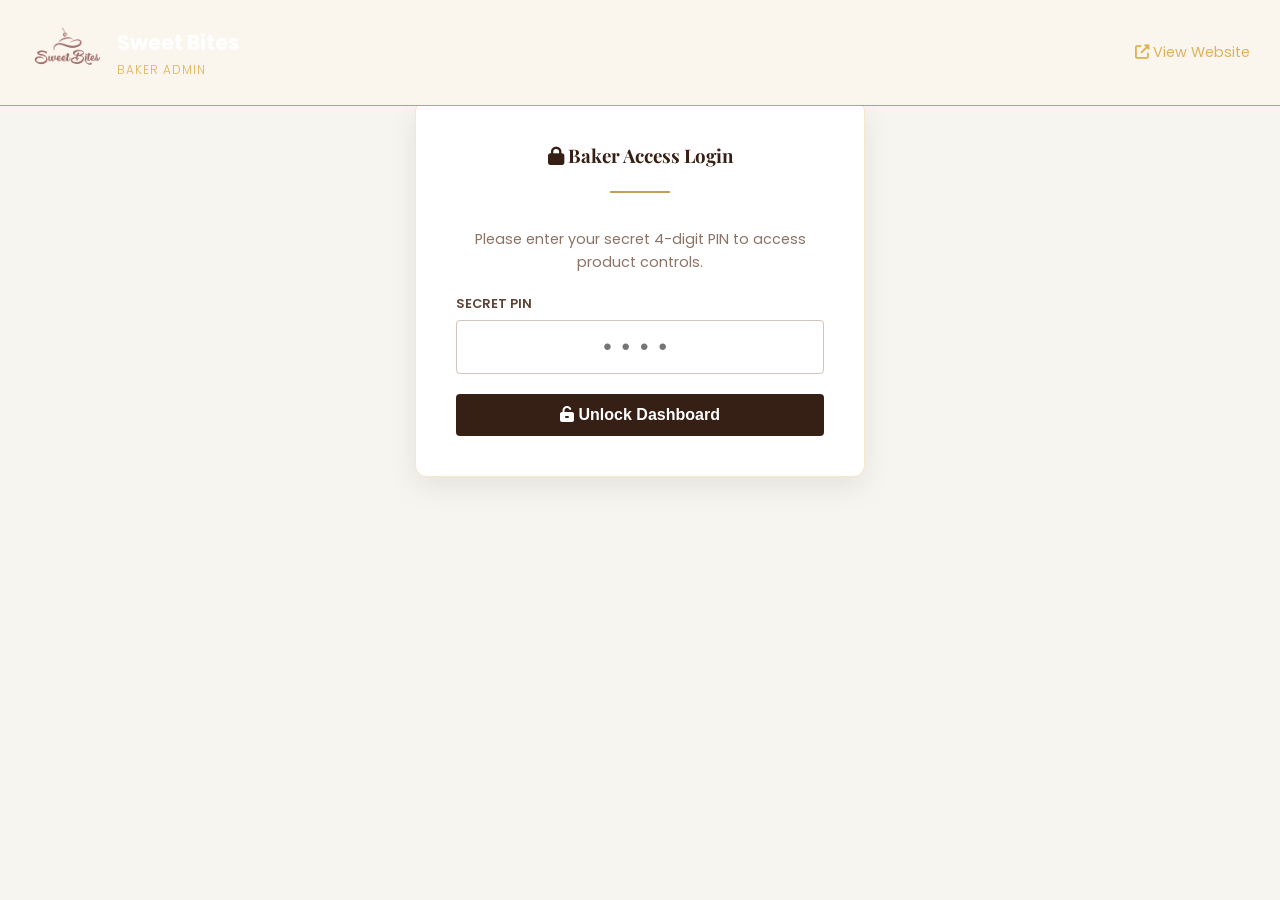
<file: admin.html>
<!DOCTYPE html>
<html lang="en">
<head>
  <meta charset="UTF-8">
  <meta name="viewport" content="width=device-width, initial-scale=1.0">
  <title>Baker Dashboard | Sweet Bites Arifwala</title>
  
  <!-- FontAwesome Icons -->
  <link rel="stylesheet" href="https://cdnjs.cloudflare.com/ajax/libs/font-awesome/6.4.0/css/all.min.css">
  
  <!-- Style Link -->
  <link rel="stylesheet" href="style.css">
</head>
<body class="admin-body">

  <!-- ADMIN NAVIGATION HEADER -->
  <header class="admin-header">
    <div class="admin-navbar">
      <a href="index.html" class="logo-container" style="text-decoration: none;">
        <img src="assets/logo.png" alt="Sweet Bites Logo" class="logo-img" style="height: 75px;">
        <div class="logo-text" style="color: #fff; font-size: 1.3rem;">
          Sweet Bites
          <span style="color: #dfb257; font-size: 0.75rem; letter-spacing: 1px;">Baker Admin</span>
        </div>
      </a>
      <div class="admin-nav-right">
        <a href="index.html" style="color: #dfb257; text-decoration: none; font-size: 0.9rem;" target="_blank">
          <i class="fas fa-external-link-alt"></i> View Website
        </a>
        <button id="logout-btn" class="btn-cancel" style="display: none; padding: 6px 12px; font-size: 0.85rem;">
          <i class="fas fa-sign-out-alt"></i> Logout
        </button>
      </div>
    </div>
  </header>

  <!-- DASHBOARD CONTAINER -->
  <main class="admin-container">

    <!-- 1. LOGIN INTERFACE -->
    <div class="admin-login-wrapper" id="login-box">
      <h3 class="admin-login-title"><i class="fas fa-lock"></i> Baker Access Login</h3>
      <div class="divider" style="margin: 0 auto 15px auto;"></div>
      <p style="text-align: center; color: #8c7365; font-size: 0.9rem;">Please enter your secret 4-digit PIN to access product controls.</p>
      
      <div class="admin-login-form">
        <label for="admin-pin" style="display: block; font-size: 0.8rem; font-weight: 600; color: #5c4335; margin-bottom: 5px;">SECRET PIN</label>
        <input type="password" id="admin-pin" maxlength="4" placeholder="••••" style="text-align: center; letter-spacing: 10px; font-size: 1.5rem;">
        <div id="login-error" style="color: #e07a7a; font-size: 0.85rem; text-align: center; margin-top: -10px; margin-bottom: 15px; display: none;">
          Incorrect PIN. Please try again!
        </div>
        <button id="login-submit-btn"><i class="fas fa-unlock-alt"></i> Unlock Dashboard</button>
      </div>
    </div>

    <!-- 2. MAIN ADMIN DASHBOARD SYSTEM -->
    <div class="admin-dashboard-view" id="dashboard-system">
      
      <!-- STATS DISPLAY GRID -->
      <div class="admin-stats-grid">
        <div class="admin-stat-card">
          <div class="admin-stat-info">
            <h5>Total Cake Designs</h5>
            <p id="stat-total">0</p>
          </div>
          <div class="admin-stat-icon"><i class="fas fa-birthday-cake"></i></div>
        </div>
        <div class="admin-stat-card">
          <div class="admin-stat-info">
            <h5>Free Delivery Area</h5>
            <p style="font-size: 1.6rem; font-weight: 700; color: var(--chocolate-deep); font-family: var(--font-serif); margin-top: 5px;">Arifwala City</p>
          </div>
          <div class="admin-stat-icon"><i class="fas fa-truck"></i></div>
        </div>
        <div class="admin-stat-card">
          <div class="admin-stat-info">
            <h5>Candles Special Offer</h5>
            <p style="font-size: 1.6rem; font-weight: 700; color: var(--chocolate-deep); font-family: var(--font-serif); margin-top: 5px;">Free Candles</p>
          </div>
          <div class="admin-stat-icon"><i class="fas fa-fire"></i></div>
        </div>
      </div>

      <!-- PRODUCTS TABLE SECTION -->
      <div class="admin-table-section">
        <div class="admin-table-header">
          <h3>Products Management</h3>
          <div style="display: flex; gap: 10px;">
            <button id="reset-defaults-btn" class="btn-cancel" style="background: #eedfd2; color: #8c2626;"><i class="fas fa-history"></i> Reset Default Items</button>
            <button id="open-add-modal-btn" class="btn-add"><i class="fas fa-plus"></i> Add New Product</button>
          </div>
        </div>

        <div class="admin-table-wrapper">
          <table class="admin-table">
            <thead>
              <tr>
                <th>Image</th>
                <th>Title / Product Name</th>
                <th>Category</th>
                <th>Flavour / Variant</th>
                <th>Price (PKR)</th>
                <th>Actions</th>
              </tr>
            </thead>
            <tbody id="admin-product-rows">
              <!-- JS code will pop dynamic data rows -->
            </tbody>
          </table>
        </div>
      </div>

      <!-- GENERAL SETTINGS SECTION -->
      <div class="admin-table-section" style="margin-top: 40px; border-top: 1px solid rgba(223, 178, 87, 0.15);">
        <div class="admin-table-header">
          <h3>Store Settings & Social Links</h3>
        </div>

        <form id="settings-form">
          <div style="display: grid; grid-template-columns: repeat(auto-fit, minmax(250px, 1fr)); gap: 20px;">
            <div class="admin-form-group">
              <label for="settings-whatsapp">WhatsApp Business Number</label>
              <input type="text" id="settings-whatsapp" placeholder="e.g. 923001234567" required>
              <span style="font-size: 0.75rem; color: #8c7365;">Must start with country code (e.g. 92) and no + sign.</span>
            </div>
            
            <div class="admin-form-group">
              <label for="settings-instagram">Instagram Profile Link</label>
              <input type="url" id="settings-instagram" placeholder="e.g. https://instagram.com/profile">
            </div>

            <div class="admin-form-group">
              <label for="settings-facebook">Facebook Page Link</label>
              <input type="url" id="settings-facebook" placeholder="e.g. https://facebook.com/page">
            </div>

            <div class="admin-form-group">
              <label for="settings-facebook-profile">Facebook Profile Link (Personal)</label>
              <input type="url" id="settings-facebook-profile" placeholder="e.g. https://facebook.com/personal">
            </div>

            <div class="admin-form-group">
              <label for="settings-tiktok">TikTok Account Link</label>
              <input type="url" id="settings-tiktok" placeholder="e.g. https://tiktok.com/@username">
            </div>
          </div>
          
          <div style="display: flex; justify-content: flex-end; margin-top: 20px;">
            <button type="submit" class="btn-add"><i class="fas fa-save"></i> Save Settings</button>
          </div>
        </form>
      </div>

    </div>

  </main>

  <!-- ADD / EDIT PRODUCT MODAL FORM -->
  <div class="admin-modal" id="product-modal">
    <div class="admin-modal-content">
      <div class="admin-modal-header">
        <h4 id="modal-title">Add New Product</h4>
        <span class="admin-modal-close" id="close-modal-btn">&times;</span>
      </div>

      <form id="product-form">
        <!-- Hidden input for identifying active edits -->
        <input type="hidden" id="form-product-id">

        <div class="admin-form-group">
          <label for="form-title">Product Name / Title</label>
          <input type="text" id="form-title" placeholder="e.g. Red Velvet Cream Cake" required>
        </div>

        <div class="admin-form-group">
          <label for="form-category">Category</label>
          <select id="form-category" required>
            <option value="cakes">Cakes</option>
            <option value="bouquets">Flower Bouquets</option>
          </select>
        </div>

        <div class="admin-form-group">
          <label for="form-price">Price (PKR)</label>
          <input type="number" id="form-price" placeholder="e.g. 2500" required min="0">
        </div>

        <div class="admin-form-group">
          <label for="form-flavour">Flavor Preference</label>
          <input type="text" id="form-flavour" placeholder="e.g. Dark Fudge / Lotus Biscoff">
        </div>

        <div class="admin-form-group">
          <label for="form-lead">Lead Time / Booking Period</label>
          <input type="text" id="form-lead" placeholder="e.g. 2 Days / 1 Day" required>
        </div>

        <div class="admin-form-group">
          <label for="form-desc">Short Description</label>
          <textarea id="form-desc" placeholder="Details of ingredients, slices, tiers, sizing..." required style="height: 80px; resize: vertical;"></textarea>
        </div>

        <!-- IMAGE HANDLING GRID -->
        <div class="admin-form-group">
          <label>Product Image Source</label>
          <div style="display: flex; flex-direction: column; gap: 10px;">
            <input type="text" id="form-image-url" placeholder="Paste image URL (Optional)">
            <p style="text-align: center; color: #8c7365; margin: 0; font-size: 0.8rem;">— OR —</p>
            <input type="file" id="form-image-file" accept="image/*">
          </div>
          <div class="image-preview-box" id="preview-box">
            <span>No Image Selected</span>
          </div>
        </div>

        <div class="admin-form-actions">
          <button type="button" class="btn-cancel" id="cancel-form-btn">Cancel</button>
          <button type="submit" class="btn-add" id="submit-form-btn">Save Product</button>
        </div>
      </form>
    </div>
  </div>

  <!-- Admin JS Engine script -->
  <script src="admin.js"></script>
</body>
</html>
</file>
<file: style.css>
/* 
  Sweet Bites Arifwala - Premium CSS Design System
  Color Palette: Chocolate Brown, Luxury Gold, Elegant Rose Accent
*/

@import url('https://fonts.googleapis.com/css2?family=Playfair+Display:ital,wght@0,400..900;1,400..900&family=Poppins:wght@300;400;500;600;700&display=swap');

:root {
  --chocolate-deep: #FAF6EE;     /* Ivory Background */
  --chocolate-mid: #FFFFFF;      /* White Cards */
  --chocolate-light: #F3ECE2;    /* Light Cream Input BG / Borders */
  --gold-primary: #C5A059;       /* Luxury Gold Accents */
  --gold-glow: rgba(197, 160, 89, 0.4);
  --cream-bg: #FFFDF9;           /* Soft Cream */
  --cream-card: #ffffff;
  --rose-accent: #B88D8B;        /* Elegant Rose Accent */
  --text-dark: #FFFFFF;          /* Text on dark overlays */
  --text-light: #361F14;         /* Primary Dark Brown Text */
  --text-muted: #735645;         /* Medium Brown Muted Text */
  --font-serif: 'Playfair Display', Georgia, serif;
  --font-sans: 'Poppins', sans-serif;
  --transition-smooth: all 0.4s cubic-bezier(0.16, 1, 0.3, 1);
  --shadow-luxury: 0 15px 35px rgba(61, 34, 20, 0.08); /* Soft brown shadow */
  --shadow-gold: 0 0 15px rgba(197, 160, 89, 0.15);
  
  --navbar-bg: rgba(250, 246, 238, 0.85);
  --navbar-scrolled-bg: rgba(250, 246, 238, 0.95);
  --profile-panel-bg: rgba(250, 246, 238, 0.78);
}

body.dark-mode {
  --chocolate-deep: #1E0F07;     /* Very Dark Chocolate Background */
  --chocolate-mid: #2C180E;      /* Rich Lighter Chocolate Cards */
  --chocolate-light: #3D2316;    /* Dark Input BG / Borders */
  --cream-bg: #26140B;           /* Dark Cream Base */
  --cream-card: #2C180E;
  --text-light: #FBF7F0;         /* Primary Light Ivory Text */
  --text-muted: #CEB6A7;         /* Soft Warm Beige Muted Text */
  --shadow-luxury: 0 15px 40px rgba(0, 0, 0, 0.35);
  
  --navbar-bg: rgba(30, 15, 7, 0.85);
  --navbar-scrolled-bg: rgba(30, 15, 7, 0.95);
  --profile-panel-bg: rgba(30, 15, 7, 0.78);
}

/* Reset & Global */
* {
  margin: 0;
  padding: 0;
  box-sizing: border-box;
  scroll-behavior: smooth;
}

body {
  background-color: var(--chocolate-deep);
  color: var(--text-light);
  font-family: var(--font-sans);
  overflow-x: hidden;
  line-height: 1.6;
}

/* Particles Canvas Background */
#particle-canvas {
  position: fixed;
  top: 0;
  left: 0;
  width: 100%;
  height: 100%;
  z-index: 0;
  pointer-events: none;
}

/* Typography Utility */
h1, h2, h3, h4, .brand-font {
  font-family: var(--font-serif);
}

.gold-text {
  color: var(--gold-primary);
  background: linear-gradient(135deg, #ffd700 0%, #dfb257 50%, #b8860b 100%);
  -webkit-background-clip: text;
  -webkit-text-fill-color: transparent;
}

/* Custom Scrollbar */
::-webkit-scrollbar {
  width: 8px;
}
::-webkit-scrollbar-track {
  background: var(--chocolate-deep);
}
::-webkit-scrollbar-thumb {
  background: var(--gold-primary);
  border-radius: 4px;
}

/* App Wrapper for relative layering above particles */
.app-content {
  position: relative;
  z-index: 1;
}

/* Navbar Style */
header {
  position: fixed;
  top: 0;
  left: 0;
  width: 100%;
  z-index: 1000;
  background: var(--navbar-bg);
  backdrop-filter: blur(12px);
  border-bottom: 1px solid rgba(197, 160, 89, 0.15);
  transition: var(--transition-smooth);
}

header.scrolled {
  padding: 5px 0;
  background: var(--navbar-scrolled-bg);
  box-shadow: var(--shadow-luxury);
}

.navbar {
  max-width: 1200px;
  margin: 0 auto;
  padding: 15px 20px;
  display: flex;
  justify-content: space-between;
  align-items: center;
}

.logo-container {
  display: flex;
  align-items: center;
  gap: 12px;
  text-decoration: none;
}

.logo-img {
  height: 110px;
  width: auto;
  object-fit: contain;
  transition: var(--transition-smooth);
}

header.scrolled .logo-img {
  height: 75px;
}

.logo-text {
  font-size: 1.5rem;
  font-weight: 700;
  color: var(--text-light);
}

.logo-text span {
  font-size: 0.85rem;
  display: block;
  font-family: var(--font-sans);
  font-weight: 300;
  color: var(--rose-accent);
  letter-spacing: 2px;
  text-transform: uppercase;
}

.nav-links {
  display: flex;
  list-style: none;
  gap: 30px;
  align-items: center;
}

.nav-links a {
  text-decoration: none;
  color: var(--text-light);
  font-size: 0.95rem;
  font-weight: 500;
  letter-spacing: 1px;
  text-transform: uppercase;
  transition: var(--transition-smooth);
  position: relative;
  padding: 5px 0;
}

.nav-links a::after {
  content: '';
  position: absolute;
  bottom: 0;
  left: 0;
  width: 0;
  height: 1px;
  background: var(--gold-primary);
  transition: var(--transition-smooth);
}

.nav-links a:hover {
  color: var(--gold-primary);
}

.nav-links a:hover::after {
  width: 100%;
}

.btn-order-nav {
  background: linear-gradient(135deg, var(--gold-primary) 0%, #b49142 100%);
  color: var(--text-light) !important;
  font-weight: 600 !important;
  padding: 10px 22px;
  border-radius: 30px;
  box-shadow: 0 4px 15px rgba(223, 178, 87, 0.3);
}

.btn-order-nav::after {
  display: none !important;
}

.btn-order-nav:hover {
  transform: translateY(-2px);
  box-shadow: 0 6px 20px rgba(223, 178, 87, 0.45);
}

.menu-toggle {
  display: none;
  flex-direction: column;
  gap: 6px;
  cursor: pointer;
}

.menu-toggle span {
  width: 28px;
  height: 2px;
  background: var(--text-light);
  transition: var(--transition-smooth);
}

/* Hero Section */
.hero {
  min-height: 100vh;
  display: flex;
  align-items: center;
  padding: 180px 20px 60px 20px;
  max-width: 1200px;
  margin: 0 auto;
  position: relative;
}

.hero-grid {
  display: grid;
  grid-template-columns: 1.1fr 0.9fr;
  gap: 40px;
  align-items: center;
  width: 100%;
}

.hero-text {
  display: flex;
  flex-direction: column;
  gap: 25px;
}

.badge {
  align-self: flex-start;
  background: rgba(180, 130, 130, 0.15);
  border: 1px solid var(--rose-accent);
  color: var(--text-light);
  padding: 6px 16px;
  border-radius: 20px;
  font-size: 0.85rem;
  letter-spacing: 2px;
  text-transform: uppercase;
}

.hero-text h2 {
  font-size: 4rem;
  line-height: 1.1;
  font-weight: 800;
}

.hero-text p {
  font-size: 1.1rem;
  color: var(--text-muted);
  max-width: 500px;
}

.hero-buttons {
  display: flex;
  gap: 20px;
  margin-top: 10px;
}

.btn-primary {
  background: linear-gradient(135deg, var(--gold-primary) 0%, #b49142 100%);
  color: var(--text-light);
  font-weight: 600;
  text-decoration: none;
  padding: 15px 35px;
  border-radius: 4px;
  text-transform: uppercase;
  letter-spacing: 1px;
  font-size: 0.9rem;
  border: none;
  cursor: pointer;
  transition: var(--transition-smooth);
  box-shadow: 0 8px 25px rgba(223, 178, 87, 0.25);
}

.btn-primary:hover {
  transform: translateY(-3px);
  box-shadow: 0 12px 30px rgba(223, 178, 87, 0.4);
}

.btn-secondary {
  background: transparent;
  color: var(--text-light);
  font-weight: 600;
  text-decoration: none;
  padding: 15px 35px;
  border-radius: 4px;
  text-transform: uppercase;
  letter-spacing: 1px;
  font-size: 0.9rem;
  border: 1px solid rgba(54, 31, 20, 0.2);
  cursor: pointer;
  transition: var(--transition-smooth);
}

.btn-secondary:hover {
  border-color: var(--gold-primary);
  color: var(--gold-primary);
  background: rgba(223, 178, 87, 0.05);
}

.hero-slider-container {
  width: 100%;
  height: 500px;
  position: relative;
  border-radius: 12px;
  overflow: hidden;
  box-shadow: var(--shadow-luxury);
  border: 1px solid rgba(197, 160, 89, 0.2);
}

.hero-slide {
  position: absolute;
  top: 0;
  left: 0;
  width: 100%;
  height: 100%;
  opacity: 0;
  transition: opacity 1s ease-in-out;
  display: flex;
  align-items: center;
  justify-content: center;
}

.hero-slide.active {
  opacity: 1;
  z-index: 1;
}

.hero-slide img {
  width: 100%;
  height: 100%;
  object-fit: cover;
}

.slide-caption {
  position: absolute;
  bottom: 20px;
  left: 20px;
  background: rgba(54, 31, 20, 0.85);
  backdrop-filter: blur(5px);
  color: var(--gold-primary);
  padding: 8px 22px;
  border-radius: 30px;
  font-family: var(--font-serif);
  font-size: 1.05rem;
  border: 1px solid rgba(197, 160, 89, 0.3);
  z-index: 2;
}

.slider-nav {
  position: absolute;
  bottom: 20px;
  right: 20px;
  display: flex;
  gap: 10px;
  z-index: 10;
}

.slider-nav-dot {
  width: 12px;
  height: 12px;
  border-radius: 50%;
  background: rgba(255, 255, 255, 0.4);
  border: 1px solid rgba(54, 31, 20, 0.3);
  cursor: pointer;
  transition: var(--transition-smooth);
}

.slider-nav-dot.active {
  background: var(--gold-primary);
  transform: scale(1.25);
}

/* General Section Layout */
section {
  padding: 100px 20px;
  max-width: 1200px;
  margin: 0 auto;
}

.section-header {
  text-align: center;
  margin-bottom: 60px;
  display: flex;
  flex-direction: column;
  align-items: center;
  gap: 15px;
}

.section-header h2 {
  font-size: 2.8rem;
  font-weight: 700;
}

.section-header p {
  color: var(--text-muted);
  max-width: 600px;
}

.divider {
  width: 60px;
  height: 2px;
  background: var(--gold-primary);
}

/* About Section */
.about-grid {
  display: grid;
  grid-template-columns: 1fr 1fr;
  gap: 60px;
  align-items: center;
}

.about-img-container {
  position: relative;
  border-radius: 12px;
  overflow: hidden;
  box-shadow: var(--shadow-luxury);
  border: 1px solid rgba(223, 178, 87, 0.2);
}

.about-img {
  width: 100%;
  height: 500px;
  object-fit: cover;
  transition: var(--transition-smooth);
}

.about-img-container:hover .about-img {
  transform: scale(1.05);
}

.about-img-overlay {
  position: absolute;
  bottom: 0;
  left: 0;
  width: 100%;
  padding: 30px;
  background: linear-gradient(transparent, rgba(21, 11, 5, 0.95));
}

.about-img-overlay h3 {
  font-size: 1.8rem;
  color: var(--gold-primary);
  margin-bottom: 5px;
}

.about-text {
  display: flex;
  flex-direction: column;
  gap: 20px;
}

.about-text h3 {
  font-size: 2.2rem;
  line-height: 1.3;
}

.about-text p {
  color: var(--text-muted);
}

.about-stats {
  display: grid;
  grid-template-columns: 1fr 1fr;
  gap: 20px;
  margin-top: 20px;
}

.stat-item {
  background: var(--chocolate-mid);
  padding: 20px;
  border-radius: 8px;
  border: 1px solid rgba(223, 178, 87, 0.1);
  text-align: center;
}

.stat-num {
  font-family: var(--font-serif);
  font-size: 2.5rem;
  color: var(--gold-primary);
  font-weight: 700;
  margin-bottom: 5px;
}

.stat-lbl {
  font-size: 0.85rem;
  color: var(--text-light);
  text-transform: uppercase;
  letter-spacing: 1px;
}

/* Category Filter Bar */
.category-bar {
  display: flex;
  justify-content: center;
  gap: 15px;
  margin-bottom: 40px;
  flex-wrap: wrap;
}

.category-btn {
  background: transparent;
  border: 1px solid rgba(223, 178, 87, 0.2);
  color: var(--text-light);
  padding: 10px 25px;
  border-radius: 30px;
  cursor: pointer;
  font-weight: 500;
  transition: var(--transition-smooth);
}

.category-btn:hover, .category-btn.active {
  background: var(--gold-primary);
  color: var(--chocolate-deep);
  border-color: var(--gold-primary);
  box-shadow: 0 4px 15px rgba(223, 178, 87, 0.25);
}

/* Products Grid */
.products-grid {
  display: grid;
  grid-template-columns: repeat(auto-fill, minmax(320px, 1fr));
  gap: 30px;
}

/* 3D Flip Card Container */
.product-card-3d {
  background: transparent;
  perspective: 1000px;
  height: 480px;
}

.product-card-inner {
  position: relative;
  width: 100%;
  height: 100%;
  text-align: center;
  transition: transform 0.8s cubic-bezier(0.175, 0.885, 0.32, 1.275);
  transform-style: preserve-3d;
}

.product-card-3d:hover .product-card-inner {
  transform: rotateY(180deg);
}

/* Card Front & Back Styles */
.product-card-front, .product-card-back {
  position: absolute;
  width: 100%;
  height: 100%;
  -webkit-backface-visibility: hidden;
  backface-visibility: hidden;
  border-radius: 12px;
  overflow: hidden;
  border: 1px solid rgba(223, 178, 87, 0.15);
  box-shadow: var(--shadow-luxury);
}

.product-card-front {
  background: var(--chocolate-mid);
  display: flex;
  flex-direction: column;
}

.product-img-wrapper {
  height: 250px;
  overflow: hidden;
  position: relative;
}

.product-img {
  width: 100%;
  height: 100%;
  object-fit: cover;
  transition: var(--transition-smooth);
}

.product-card-3d:hover .product-img {
  transform: scale(1.1);
}

.product-category-tag {
  position: absolute;
  top: 15px;
  right: 15px;
  background: rgba(21, 11, 5, 0.85);
  border: 1px solid var(--gold-primary);
  color: var(--gold-primary);
  padding: 4px 12px;
  border-radius: 20px;
  font-size: 0.75rem;
  text-transform: uppercase;
}

.product-info-front {
  padding: 25px;
  display: flex;
  flex-direction: column;
  flex-grow: 1;
  justify-content: space-between;
}

.product-info-front h3 {
  font-size: 1.5rem;
  color: var(--text-light);
  margin-bottom: 10px;
}

.product-price {
  font-family: var(--font-serif);
  font-size: 1.4rem;
  color: var(--gold-primary);
  font-weight: 700;
}

.product-hint {
  font-size: 0.8rem;
  color: var(--text-muted);
  font-style: italic;
  margin-top: 15px;
}

/* Card Back Design */
.product-card-back {
  background: radial-gradient(circle at center, var(--chocolate-mid) 0%, var(--chocolate-deep) 100%);
  transform: rotateY(180deg);
  padding: 30px;
  display: flex;
  flex-direction: column;
  justify-content: space-between;
  align-items: center;
}

.product-card-back h3 {
  font-size: 1.8rem;
  color: var(--gold-primary);
  border-bottom: 1px solid rgba(223, 178, 87, 0.2);
  padding-bottom: 10px;
  width: 100%;
}

.product-desc {
  color: var(--text-muted);
  font-size: 0.95rem;
  margin: 20px 0;
  text-align: center;
}

.product-details-list {
  list-style: none;
  width: 100%;
  margin-bottom: 25px;
  text-align: left;
}

.product-details-list li {
  padding: 6px 0;
  border-bottom: 1px dashed rgba(255, 255, 255, 0.05);
  font-size: 0.85rem;
  display: flex;
  justify-content: space-between;
}

.product-details-list li span {
  color: var(--text-muted);
}

.btn-card-order {
  width: 100%;
  background: var(--gold-primary);
  color: var(--text-light);
  border: none;
  padding: 12px 0;
  border-radius: 4px;
  font-weight: 600;
  cursor: pointer;
  transition: var(--transition-smooth);
}

.btn-card-order:hover {
  background: #ffdb85;
  box-shadow: 0 4px 15px rgba(223, 178, 87, 0.4);
}

/* Photo Gallery Grid */
.gallery-grid {
  display: grid;
  grid-template-columns: repeat(auto-fill, minmax(280px, 1fr));
  gap: 20px;
}

.gallery-item {
  position: relative;
  border-radius: 8px;
  overflow: hidden;
  height: 280px;
  border: 1px solid rgba(223, 178, 87, 0.1);
  box-shadow: var(--shadow-luxury);
  cursor: pointer;
}

.gallery-item img {
  width: 100%;
  height: 100%;
  object-fit: cover;
  transition: var(--transition-smooth);
}

.gallery-item::before {
  content: '';
  position: absolute;
  top: 0;
  left: 0;
  width: 100%;
  height: 100%;
  background: rgba(21, 11, 5, 0.6);
  opacity: 0;
  z-index: 2;
  transition: var(--transition-smooth);
}

.gallery-overlay {
  position: absolute;
  top: 50%;
  left: 50%;
  transform: translate(-50%, -40%);
  z-index: 3;
  opacity: 0;
  text-align: center;
  transition: var(--transition-smooth);
  width: 90%;
}

.gallery-overlay h4 {
  font-size: 1.4rem;
  color: var(--gold-primary);
  margin-bottom: 5px;
}

.gallery-overlay p {
  font-size: 0.8rem;
  text-transform: uppercase;
  letter-spacing: 1px;
}

.gallery-item:hover img {
  transform: scale(1.1);
}

.gallery-item:hover::before {
  opacity: 1;
}

.gallery-item:hover .gallery-overlay {
  opacity: 1;
  transform: translate(-50%, -50%);
}

/* Lightbox Modal */
.lightbox {
  position: fixed;
  top: 0;
  left: 0;
  width: 100%;
  height: 100%;
  background: rgba(10, 5, 3, 0.95);
  backdrop-filter: blur(8px);
  z-index: 2000;
  display: flex;
  justify-content: center;
  align-items: center;
  opacity: 0;
  pointer-events: none;
  transition: var(--transition-smooth);
}

.lightbox.active {
  opacity: 1;
  pointer-events: all;
}

.lightbox-content {
  max-width: 90%;
  max-height: 80vh;
  border-radius: 8px;
  overflow: hidden;
  border: 1px solid rgba(223, 178, 87, 0.3);
  box-shadow: var(--shadow-luxury);
}

.lightbox-content img {
  width: 100%;
  height: auto;
  max-height: 80vh;
  object-fit: contain;
  display: block;
}

.lightbox-caption {
  text-align: center;
  color: var(--text-light);
  margin-top: 15px;
  font-family: var(--font-serif);
  font-size: 1.3rem;
}

.lightbox-close {
  position: absolute;
  top: 30px;
  right: 40px;
  color: #fff;
  font-size: 3rem;
  cursor: pointer;
  transition: var(--transition-smooth);
}

.lightbox-close:hover {
  color: var(--gold-primary);
}

/* Custom Order Forms */
.order-section {
  background: radial-gradient(circle at center, var(--chocolate-mid) 0%, var(--chocolate-deep) 100%);
  border-top: 1px solid rgba(223, 178, 87, 0.15);
  border-bottom: 1px solid rgba(223, 178, 87, 0.15);
}

.order-container {
  max-width: 800px;
  margin: 0 auto;
  background: var(--chocolate-mid);
  border: 1px solid rgba(197, 160, 89, 0.2);
  border-radius: 12px;
  padding: 40px;
  box-shadow: var(--shadow-luxury);
}

.order-form-grid {
  display: grid;
  grid-template-columns: 1fr 1fr;
  gap: 25px;
  margin-bottom: 30px;
}

.form-group {
  display: flex;
  flex-direction: column;
  gap: 8px;
}

.form-group.full-width {
  grid-column: span 2;
}

.form-group label {
  font-size: 0.85rem;
  text-transform: uppercase;
  letter-spacing: 1px;
  color: var(--gold-primary);
  font-weight: 500;
}

.form-group input, .form-group select, .form-group textarea {
  background: var(--cream-bg);
  border: 1px solid rgba(197, 160, 89, 0.2);
  border-radius: 4px;
  padding: 12px 15px;
  color: var(--text-light);
  font-family: var(--font-sans);
  font-size: 0.95rem;
  outline: none;
  transition: var(--transition-smooth);
}

.form-group input:focus, .form-group select:focus, .form-group textarea:focus {
  border-color: var(--gold-primary);
  box-shadow: 0 0 10px rgba(223, 178, 87, 0.25);
}

.form-group textarea {
  resize: vertical;
  height: 120px;
}

.btn-form-submit {
  width: 100%;
  display: flex;
  justify-content: center;
  align-items: center;
  gap: 10px;
}

/* Testimonials Carousel */
.testimonials-slider {
  max-width: 800px;
  margin: 0 auto;
  position: relative;
  overflow: hidden;
  height: 280px;
}

.testimonial-slide {
  position: absolute;
  top: 0;
  left: 0;
  width: 100%;
  height: 100%;
  opacity: 0;
  pointer-events: none;
  transition: var(--transition-smooth);
  display: flex;
  flex-direction: column;
  align-items: center;
  justify-content: center;
  text-align: center;
}

.testimonial-slide.active {
  opacity: 1;
  pointer-events: all;
}

.quote-icon {
  font-size: 3rem;
  color: var(--gold-primary);
  opacity: 0.3;
  line-height: 1;
}

.testimonial-text {
  font-family: var(--font-serif);
  font-size: 1.4rem;
  line-height: 1.5;
  margin: 20px 0;
  font-style: italic;
}

.testimonial-author {
  font-weight: 600;
  color: var(--gold-primary);
  letter-spacing: 1px;
  text-transform: uppercase;
}

.testimonial-author span {
  display: block;
  font-size: 0.8rem;
  color: var(--text-muted);
  font-family: var(--font-sans);
  font-weight: 400;
  margin-top: 5px;
}

.slider-dots {
  display: flex;
  justify-content: center;
  gap: 10px;
  margin-top: 20px;
}

.slider-dot {
  width: 10px;
  height: 10px;
  border-radius: 50%;
  background: var(--chocolate-light);
  cursor: pointer;
  transition: var(--transition-smooth);
}

.slider-dot.active {
  background: var(--gold-primary);
}

/* Footer Section */
footer {
  background: var(--cream-bg);
  padding: 80px 20px 30px 20px;
  border-top: 1px solid rgba(197, 160, 89, 0.15);
}

.footer-grid {
  max-width: 1200px;
  margin: 0 auto;
  display: grid;
  grid-template-columns: 1.5fr 1fr 1fr;
  gap: 50px;
  margin-bottom: 60px;
}

.footer-brand {
  display: flex;
  flex-direction: column;
  gap: 20px;
}

.footer-brand p {
  color: var(--text-muted);
  max-width: 320px;
}

.footer-links-col h4 {
  font-size: 1.3rem;
  color: var(--gold-primary);
  margin-bottom: 25px;
}

.footer-links-col ul {
  list-style: none;
  display: flex;
  flex-direction: column;
  gap: 12px;
}

.footer-links-col a {
  text-decoration: none;
  color: var(--text-muted);
  transition: var(--transition-smooth);
}

.footer-links-col a:hover {
  color: var(--gold-primary);
  padding-left: 5px;
}

.footer-contact-info {
  display: flex;
  flex-direction: column;
  gap: 15px;
}

.footer-contact-info p {
  color: var(--text-muted);
  display: flex;
  align-items: center;
  gap: 10px;
}

.footer-contact-info p i {
  color: var(--gold-primary);
}

.footer-bottom {
  max-width: 1200px;
  margin: 0 auto;
  border-top: 1px solid rgba(197, 160, 89, 0.15);
  padding-top: 30px;
  display: flex;
  justify-content: space-between;
  align-items: center;
  flex-wrap: wrap;
  gap: 20px;
  color: var(--text-muted);
  font-size: 0.9rem;
}

.footer-bottom a {
  color: var(--text-muted);
  text-decoration: none;
  transition: var(--transition-smooth);
}

.footer-bottom a:hover {
  color: var(--gold-primary);
}

/* ------------------- ADMIN DASHBOARD ------------------- */
.admin-body {
  background-color: #f7f5f0;
  color: var(--text-light);
}

.admin-header {
  background: var(--chocolate-deep);
  border-bottom: 1px solid var(--gold-primary);
  color: var(--text-light);
  padding: 15px 30px;
}

.admin-navbar {
  max-width: 1400px;
  margin: 0 auto;
  display: flex;
  justify-content: space-between;
  align-items: center;
}

.admin-nav-right {
  display: flex;
  align-items: center;
  gap: 20px;
}

.admin-container {
  max-width: 1400px;
  margin: 40px auto;
  padding: 0 20px;
}

.admin-login-wrapper {
  max-width: 450px;
  margin: 100px auto;
  background: #ffffff;
  border-radius: 12px;
  box-shadow: 0 10px 30px rgba(0, 0, 0, 0.08);
  border: 1px solid rgba(223, 178, 87, 0.3);
  padding: 40px;
  display: flex;
  flex-direction: column;
  gap: 20px;
}

.admin-login-title {
  text-align: center;
  color: var(--text-light);
}

.admin-login-form input {
  width: 100%;
  padding: 12px 15px;
  border: 1px solid #d3c4bc;
  border-radius: 4px;
  margin-bottom: 20px;
  outline: none;
  font-size: 1rem;
}

.admin-login-form input:focus {
  border-color: var(--gold-primary);
}

.admin-login-form button {
  width: 100%;
  background: var(--text-light);
  color: #fff;
  border: none;
  padding: 12px 0;
  border-radius: 4px;
  font-weight: 600;
  cursor: pointer;
  font-size: 1rem;
  transition: var(--transition-smooth);
}

.admin-login-form button:hover {
  background: var(--text-muted);
}

.admin-dashboard-view {
  display: none;
}

.admin-dashboard-view.active {
  display: block;
}

.admin-stats-grid {
  display: grid;
  grid-template-columns: repeat(4, 1fr);
  gap: 20px;
  margin-bottom: 40px;
}

.admin-stat-card {
  background: #ffffff;
  border-radius: 8px;
  box-shadow: 0 4px 20px rgba(0,0,0,0.02);
  border: 1px solid rgba(37, 20, 11, 0.05);
  padding: 25px;
  display: flex;
  justify-content: space-between;
  align-items: center;
}

.admin-stat-info h5 {
  font-size: 0.85rem;
  color: #8c7365;
  text-transform: uppercase;
  letter-spacing: 1px;
  margin-bottom: 5px;
}

.admin-stat-info p {
  font-size: 2.2rem;
  font-weight: 700;
  color: var(--chocolate-deep);
  font-family: var(--font-serif);
}

.admin-stat-icon {
  font-size: 2rem;
  color: var(--gold-primary);
}

/* Management Table Section */
.admin-table-section {
  background: #ffffff;
  border-radius: 12px;
  box-shadow: 0 4px 20px rgba(0,0,0,0.03);
  border: 1px solid rgba(37, 20, 11, 0.05);
  padding: 30px;
}

.admin-table-header {
  display: flex;
  justify-content: space-between;
  align-items: center;
  margin-bottom: 25px;
  flex-wrap: wrap;
  gap: 15px;
}

.admin-table-header h3 {
  font-size: 1.8rem;
  color: var(--chocolate-deep);
}

.admin-table-wrapper {
  overflow-x: auto;
}

.admin-table {
  width: 100%;
  border-collapse: collapse;
  text-align: left;
}

.admin-table th {
  background: #fbf9f6;
  border-bottom: 2px solid #eae2dc;
  color: #5c4335;
  font-weight: 600;
  padding: 15px;
  font-size: 0.9rem;
  text-transform: uppercase;
  letter-spacing: 1px;
}

.admin-table td {
  padding: 15px;
  border-bottom: 1px solid #eae2dc;
  color: var(--text-dark);
  font-size: 0.95rem;
}

.admin-table tr:hover {
  background: #faf8f5;
}

.admin-thumbnail {
  width: 60px;
  height: 60px;
  border-radius: 4px;
  object-fit: cover;
  border: 1px solid rgba(223, 178, 87, 0.3);
}

.admin-action-btns {
  display: flex;
  gap: 10px;
}

.btn-edit, .btn-delete {
  padding: 6px 12px;
  border-radius: 4px;
  border: none;
  cursor: pointer;
  font-size: 0.85rem;
  font-weight: 500;
  transition: var(--transition-smooth);
}

.btn-edit {
  background: #dfb257;
  color: var(--chocolate-deep);
}

.btn-edit:hover {
  background: #ffd678;
}

.btn-delete {
  background: #e07a7a;
  color: #fff;
}

.btn-delete:hover {
  background: #f09595;
}

.btn-add {
  background: var(--text-light);
  color: #fff;
  border: none;
  padding: 12px 25px;
  border-radius: 4px;
  font-weight: 600;
  cursor: pointer;
  transition: var(--transition-smooth);
  display: flex;
  align-items: center;
  gap: 8px;
}

.btn-add:hover {
  background: var(--text-muted);
}

/* Modals for dashboard additions */
.admin-modal {
  position: fixed;
  top: 0;
  left: 0;
  width: 100%;
  height: 100%;
  background: rgba(0, 0, 0, 0.85);
  z-index: 2000;
  display: flex;
  justify-content: center;
  align-items: center;
  opacity: 0;
  pointer-events: none;
  transition: var(--transition-smooth);
}

.admin-modal.active {
  opacity: 1;
  pointer-events: all;
}

.admin-modal-content {
  background: #ffffff;
  border-radius: 12px;
  box-shadow: 0 10px 40px rgba(0,0,0,0.15);
  border: 1px solid rgba(223, 178, 87, 0.2);
  width: 90%;
  max-width: 600px;
  padding: 35px;
  max-height: 90vh;
  overflow-y: auto;
}

.admin-modal-header {
  display: flex;
  justify-content: space-between;
  align-items: center;
  margin-bottom: 25px;
  border-bottom: 1px solid #eae2dc;
  padding-bottom: 15px;
}

.admin-modal-header h4 {
  font-size: 1.5rem;
  color: var(--chocolate-deep);
}

.admin-modal-close {
  font-size: 1.8rem;
  cursor: pointer;
  color: #8c7365;
  transition: var(--transition-smooth);
}

.admin-modal-close:hover {
  color: var(--text-dark);
}

.admin-form-group {
  margin-bottom: 20px;
}

.admin-form-group label {
  display: block;
  margin-bottom: 8px;
  font-size: 0.85rem;
  font-weight: 600;
  color: #5c4335;
  text-transform: uppercase;
}

.admin-form-group input, .admin-form-group select, .admin-form-group textarea {
  width: 100%;
  padding: 10px 12px;
  border: 1px solid #d3c4bc;
  border-radius: 4px;
  outline: none;
  font-family: var(--font-sans);
  font-size: 0.95rem;
}

.admin-form-group input:focus, .admin-form-group select:focus, .admin-form-group textarea:focus {
  border-color: var(--chocolate-deep);
}

.image-preview-box {
  width: 100%;
  height: 150px;
  border: 2px dashed #d3c4bc;
  border-radius: 4px;
  margin-top: 10px;
  display: flex;
  justify-content: center;
  align-items: center;
  overflow: hidden;
  color: #8c7365;
  font-size: 0.85rem;
}

.image-preview-box img {
  width: 100%;
  height: 100%;
  object-fit: cover;
}

.admin-form-actions {
  display: flex;
  justify-content: flex-end;
  gap: 15px;
  margin-top: 30px;
  border-top: 1px solid #eae2dc;
  padding-top: 20px;
}

.btn-cancel {
  background: #eae2dc;
  color: var(--chocolate-deep);
  border: none;
  padding: 10px 20px;
  border-radius: 4px;
  font-weight: 600;
  cursor: pointer;
  transition: var(--transition-smooth);
}

.btn-cancel:hover {
  background: #dcd4cc;
}

/* Responsive Media Queries */
@media (max-width: 992px) {
  .hero-grid {
    grid-template-columns: 1fr;
    text-align: center;
    gap: 20px;
  }
  .hero-text h2 {
    font-size: 3rem;
  }
  .hero-text p {
    margin: 0 auto;
  }
  .hero-buttons {
    justify-content: center;
  }
  .about-grid {
    grid-template-columns: 1fr;
    gap: 40px;
  }
  .about-img {
    height: 350px;
  }
  .admin-stats-grid {
    grid-template-columns: repeat(2, 1fr);
  }
}

@media (max-width: 768px) {
  .nav-links {
    display: none;
    position: absolute;
    top: 100%;
    left: 0;
    width: 100%;
    background: var(--chocolate-deep);
    border-bottom: 1px solid rgba(223, 178, 87, 0.2);
    flex-direction: column;
    padding: 30px;
    gap: 20px;
  }
  .nav-links.active {
    display: flex;
  }
  .menu-toggle {
    display: flex;
  }
  .order-form-grid {
    grid-template-columns: 1fr;
  }
  .form-group.full-width {
    grid-column: span 1;
  }
  .admin-stats-grid {
    grid-template-columns: 1fr;
  }
  .footer-grid {
    grid-template-columns: 1fr;
    gap: 40px;
  }
}

/* ------------------- QUICK ORDER CALCULATOR MODAL ------------------- */
.order-modal {
  position: fixed;
  top: 0;
  left: 0;
  width: 100%;
  height: 100%;
  background: rgba(10, 5, 3, 0.88);
  z-index: 2100;
  display: flex;
  justify-content: center;
  align-items: center;
  opacity: 0;
  pointer-events: none;
  transition: var(--transition-smooth);
}

.order-modal.active {
  opacity: 1;
  pointer-events: all;
}

.order-modal-content {
  background: var(--chocolate-mid);
  border: 1px solid rgba(223, 178, 87, 0.3);
  border-radius: 12px;
  width: 95%;
  max-width: 450px;
  padding: 30px;
  box-shadow: var(--shadow-luxury);
  position: relative;
  display: flex;
  flex-direction: column;
  gap: 20px;
}

.order-modal-header {
  display: flex;
  justify-content: space-between;
  align-items: center;
  border-bottom: 1px solid rgba(223, 178, 87, 0.15);
  padding-bottom: 15px;
}

.order-modal-header h3 {
  color: var(--gold-primary);
  font-size: 1.5rem;
  font-family: var(--font-serif);
}

.order-modal-close {
  color: var(--text-light);
  font-size: 1.8rem;
  cursor: pointer;
  transition: var(--transition-smooth);
}

.order-modal-close:hover {
  color: var(--gold-primary);
}

.order-modal-body {
  display: flex;
  flex-direction: column;
  gap: 15px;
}

.order-modal-total {
  font-size: 1.3rem;
  color: var(--gold-primary);
  font-weight: 700;
  background: rgba(223, 178, 87, 0.08);
  padding: 12px;
  border-radius: 6px;
  border: 1px dashed rgba(223, 178, 87, 0.3);
  text-align: center;
  margin: 10px 0;
}

/* Customer Profile Sidebar & Overlay Styling */
#customer-profile-panel {
  position: fixed;
  top: 0;
  right: -450px;
  width: 450px;
  height: 100vh;
  background: var(--chocolate-deep); /* Force solid background based on theme */
  border-left: 3px solid var(--gold-primary);
  z-index: 3000;
  box-shadow: -10px 0 45px rgba(0,0,0,0.2);
  transition: right 0.5s cubic-bezier(0.16, 1, 0.3, 1);
  overflow-y: auto;
  display: flex;
  flex-direction: column;
}

#profile-overlay {
  display: none;
  position: fixed;
  top: 0;
  left: 0;
  width: 100%;
  height: 100%;
  background: rgba(0, 0, 0, 0.65);
  z-index: 2999;
}

/* ==========================================================================
   COOL ANIMATIONS FOR SOCIAL MEDIA ICONS (NAVBAR & FOOTER)
   ========================================================================== */

/* Floating Idle Animation */
@keyframes float-social {
  0%, 100% {
    transform: translateY(0);
  }
  50% {
    transform: translateY(-5px);
  }
}

.nav-socials a, .footer-socials a {
  display: inline-flex !important;
  align-items: center !important;
  justify-content: center !important;
  width: 38px !important;
  height: 38px !important;
  border-radius: 50% !important;
  background: var(--chocolate-mid) !important;
  color: var(--gold-primary) !important;
  border: 1.5px solid rgba(197, 160, 89, 0.3) !important;
  transition: all 0.4s cubic-bezier(0.175, 0.885, 0.32, 1.275) !important;
  position: relative !important;
  text-decoration: none !important;
  font-size: 1.15rem !important;
  animation: float-social 3.5s ease-in-out infinite !important;
  box-shadow: 0 4px 10px rgba(0,0,0,0.1) !important;
}

.footer-socials a {
  width: 44px !important;
  height: 44px !important;
  font-size: 1.3rem !important;
}

/* Stagger floating animations for organic feel */
.nav-socials a:nth-child(1), .footer-socials a:nth-child(1) { animation-delay: 0s !important; }
.nav-socials a:nth-child(2), .footer-socials a:nth-child(2) { animation-delay: 0.4s !important; }
.nav-socials a:nth-child(3), .footer-socials a:nth-child(3) { animation-delay: 0.8s !important; }
.nav-socials a:nth-child(4), .footer-socials a:nth-child(4) { animation-delay: 1.2s !important; }
.footer-socials a:nth-child(5) { animation-delay: 1.6s !important; }

/* 3D Lift & Brand Glow on Hover */
.nav-socials a:hover, .footer-socials a:hover {
  transform: translateY(-8px) scale(1.22) rotate(6deg) !important;
  border-color: transparent !important;
}

/* Instagram Brand Colors & Glow */
#nav-link-instagram:hover, #footer-link-instagram:hover {
  background: linear-gradient(45deg, #f09433 0%, #e6683c 25%, #dc2743 50%, #cc2366 75%, #bc1888 100%) !important;
  color: #ffffff !important;
  box-shadow: 0 10px 25px rgba(225, 48, 108, 0.6) !important;
}

/* Facebook Page Brand Colors & Glow */
#nav-link-facebook:hover, #footer-link-facebook:hover {
  background: #1877f2 !important;
  color: #ffffff !important;
  box-shadow: 0 10px 25px rgba(24, 119, 242, 0.6) !important;
}

/* Facebook Profile Brand Colors & Glow */
#nav-link-facebook-profile:hover, #footer-link-facebook-profile:hover {
  background: linear-gradient(135deg, #1877f2 0%, #3b5998 100%) !important;
  color: #ffffff !important;
  box-shadow: 0 10px 25px rgba(59, 89, 152, 0.6) !important;
}

/* TikTok Brand Colors & Glow */
#nav-link-tiktok:hover, #footer-link-tiktok:hover {
  background: #000000 !important;
  color: #25f4ee !important;
  box-shadow: 0 10px 25px rgba(37, 244, 238, 0.5), 0 0 15px rgba(254, 44, 85, 0.5) !important;
}

/* WhatsApp Brand Colors & Glow */
#footer-link-whatsapp:hover {
  background: #25d366 !important;
  color: #ffffff !important;
  box-shadow: 0 10px 25px rgba(37, 211, 102, 0.6) !important;
}
</file>
